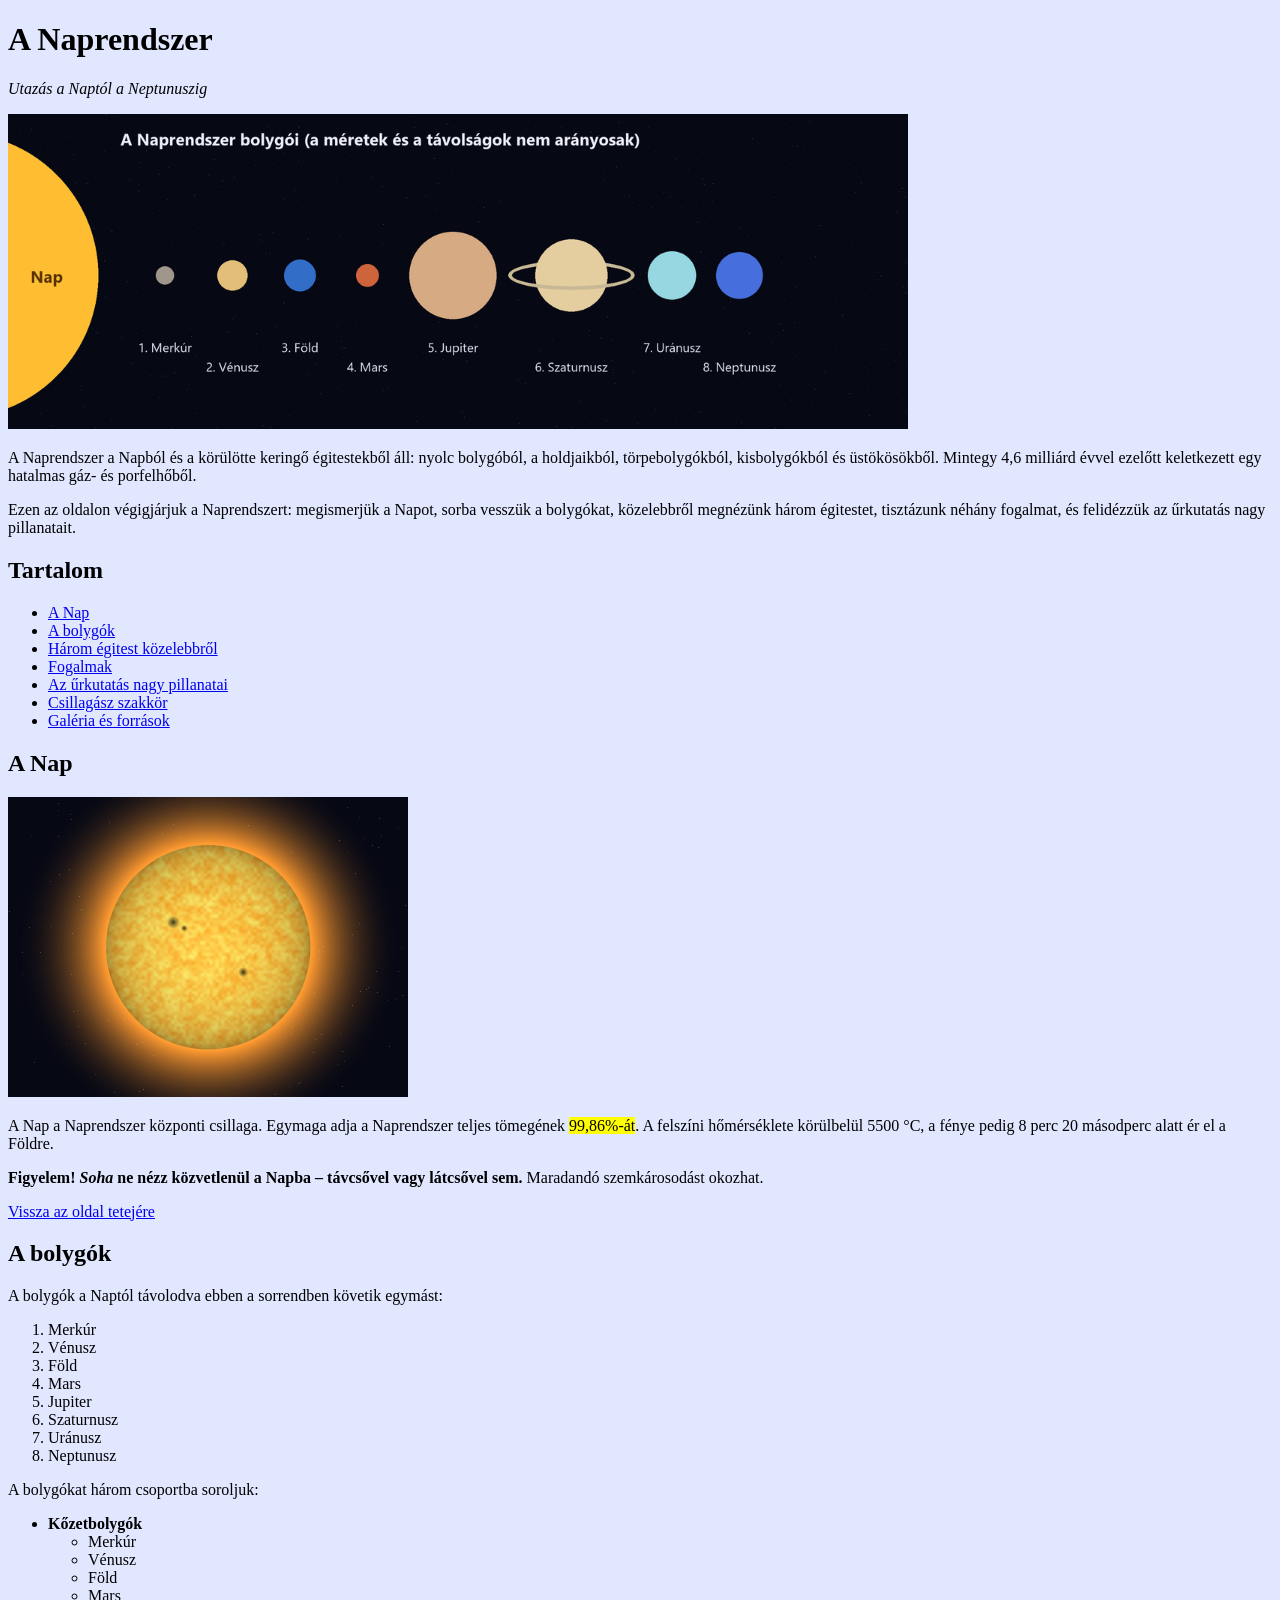
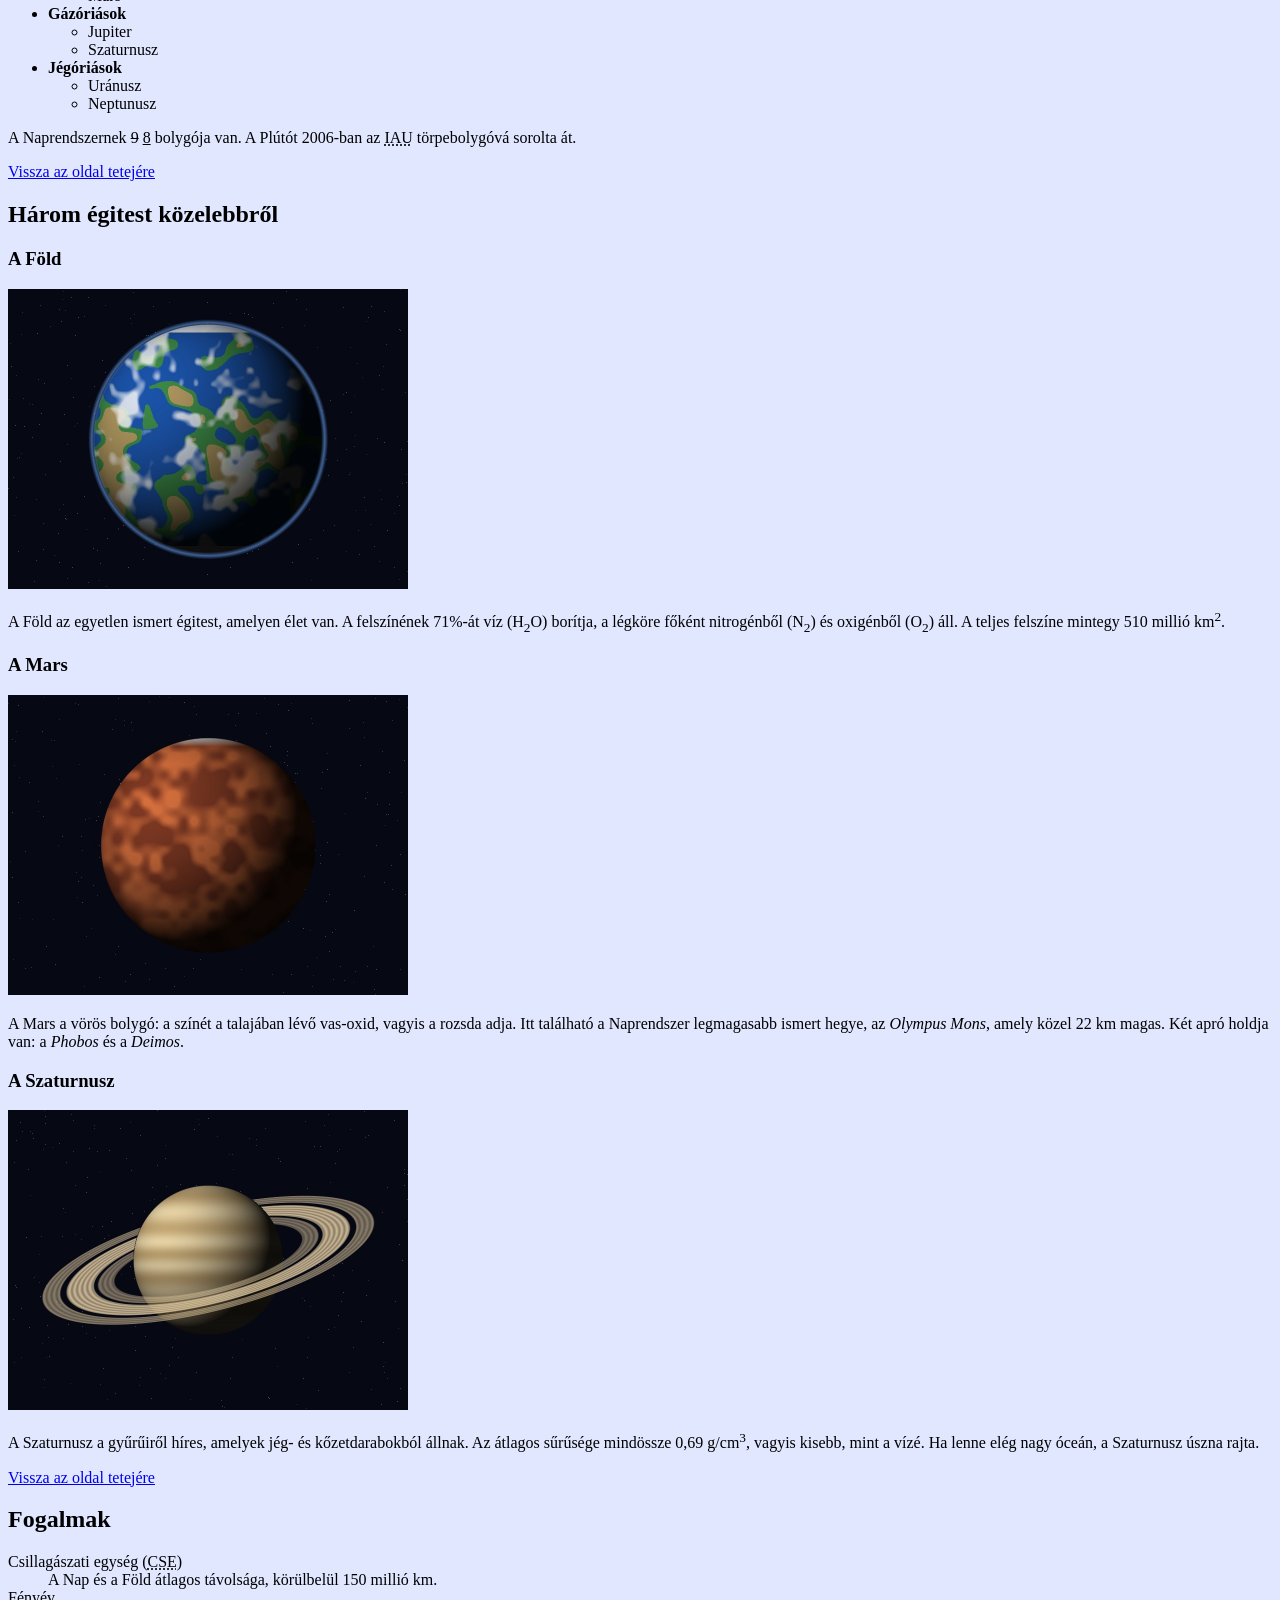
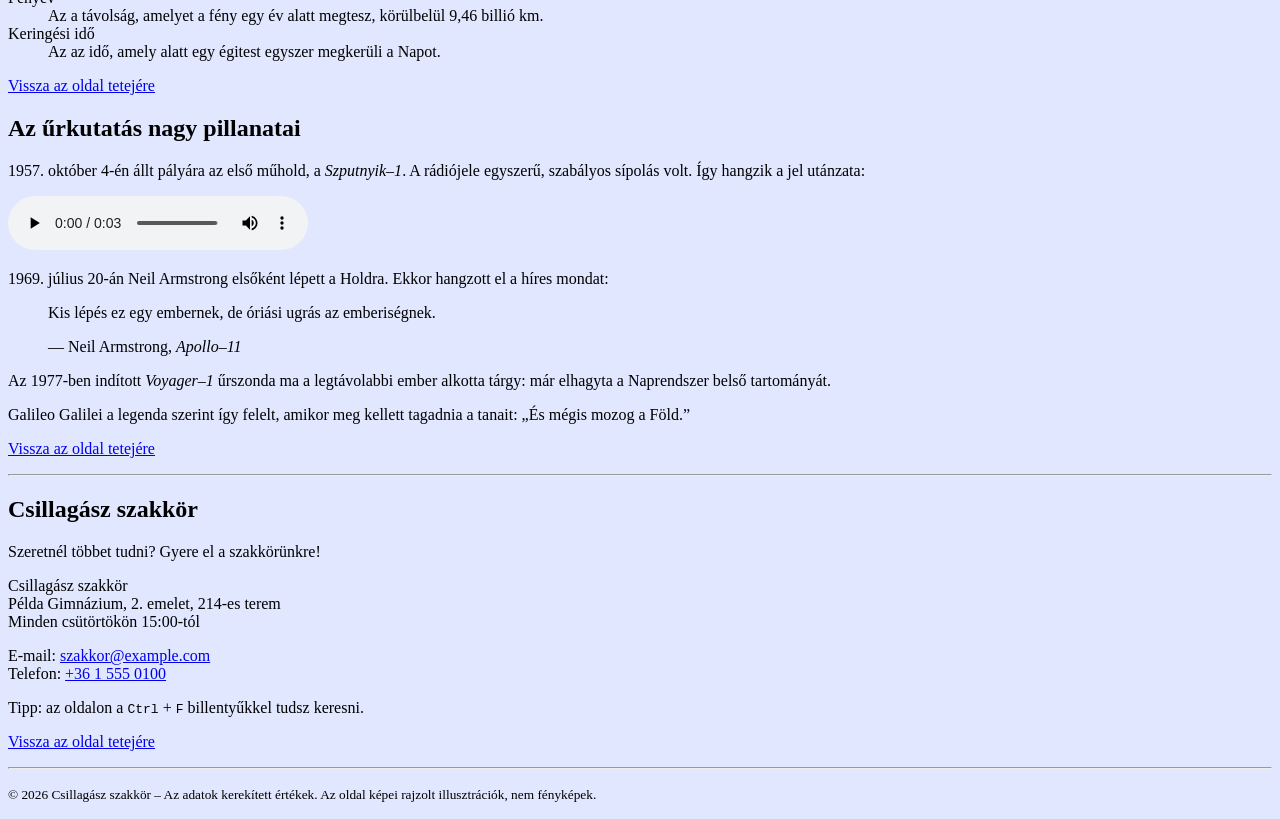
<file: naprendszer/index.html>
<!DOCTYPE html>
<html lang="hu">
<head>
  <meta charset="UTF-8">
  <title>A Naprendszer – utazás a Naptól a Neptunuszig</title>
  <link rel="stylesheet" href="assets/css/stilus.css">
</head>
<body>

  <!-- ============ Az oldal címe és bevezető ============ -->
  <h1 id="teteje">A Naprendszer</h1>

  <p><i>Utazás a Naptól a Neptunuszig</i></p>

  <img src="assets/img/naprendszer.png"
       alt="Ábra: a Nap és a nyolc bolygó sorban, a Merkúrtól a Neptunuszig"
       width="900" height="315">

  <p>
    A Naprendszer a Napból és a körülötte keringő égitestekből áll: nyolc bolygóból,
    a holdjaikból, törpebolygókból, kisbolygókból és üstökösökből. Mintegy 4,6&nbsp;milliárd
    évvel ezelőtt keletkezett egy hatalmas gáz- és porfelhőből.
  </p>

  <p>
    Ezen az oldalon végigjárjuk a Naprendszert: megismerjük a Napot, sorba vesszük a
    bolygókat, közelebbről megnézünk három égitestet, tisztázunk néhány fogalmat, és
    felidézzük az űrkutatás nagy pillanatait.
  </p>

  <!-- ============ Tartalomjegyzék ============ -->
  <h2>Tartalom</h2>

  <ul>
    <li><a href="#nap">A Nap</a></li>
    <li><a href="#bolygok">A bolygók</a></li>
    <li><a href="#egitestek">Három égitest közelebbről</a></li>
    <li><a href="#fogalmak">Fogalmak</a></li>
    <li><a href="#urkutatas">Az űrkutatás nagy pillanatai</a></li>
    <li><a href="#szakkor">Csillagász szakkör</a></li>
    <li><a href="assets/pages/galeria.html">Galéria és források</a></li>
  </ul>

  <!-- ============ 1. A Nap ============ -->
  <h2 id="nap">A Nap</h2>

  <img src="assets/img/nap.jpg" alt="A Nap izzó, sárgásnarancs korongja, a felszínén sötét foltokkal"
       width="400" height="300">

  <p>
    A Nap a Naprendszer központi csillaga. Egymaga adja a Naprendszer teljes tömegének
    <mark>99,86%-át</mark>. A felszíni hőmérséklete körülbelül 5500&nbsp;°C, a fénye
    pedig 8 perc 20 másodperc alatt ér el a Földre.
  </p>

  <p>
    <strong>Figyelem! <em>Soha</em> ne nézz közvetlenül a Napba – távcsővel vagy
    látcsővel sem.</strong> Maradandó szemkárosodást okozhat.
  </p>

  <p><a href="#teteje">Vissza az oldal tetejére</a></p>

  <!-- ============ 2. A bolygók ============ -->
  <h2 id="bolygok">A bolygók</h2>

  <p>A bolygók a Naptól távolodva ebben a sorrendben követik egymást:</p>

  <ol>
    <li>Merkúr</li>
    <li>Vénusz</li>
    <li>Föld</li>
    <li>Mars</li>
    <li>Jupiter</li>
    <li>Szaturnusz</li>
    <li>Uránusz</li>
    <li>Neptunusz</li>
  </ol>

  <p>A bolygókat három csoportba soroljuk:</p>

  <ul>
    <li><b>Kőzetbolygók</b>
      <ul>
        <li>Merkúr</li>
        <li>Vénusz</li>
        <li>Föld</li>
        <li>Mars</li>
      </ul>
    </li>
    <li><b>Gázóriások</b>
      <ul>
        <li>Jupiter</li>
        <li>Szaturnusz</li>
      </ul>
    </li>
    <li><b>Jégóriások</b>
      <ul>
        <li>Uránusz</li>
        <li>Neptunusz</li>
      </ul>
    </li>
  </ul>

  <p>
    A Naprendszernek <del>9</del> <ins>8</ins> bolygója van. A Plútót 2006-ban az
    <abbr title="International Astronomical Union">IAU</abbr> törpebolygóvá sorolta át.
  </p>

  <p><a href="#teteje">Vissza az oldal tetejére</a></p>

  <!-- ============ 3. Három égitest közelebbről ============ -->
  <h2 id="egitestek">Három égitest közelebbről</h2>

  <h3>A Föld</h3>

  <img src="assets/img/fold.jpg" alt="A Föld kék óceánokkal és fehér felhőkkel, az űrből nézve"
       width="400" height="300">

  <p>
    A Föld az egyetlen ismert égitest, amelyen élet van. A felszínének 71%-át víz
    (H<sub>2</sub>O) borítja, a légköre főként nitrogénből (N<sub>2</sub>) és
    oxigénből (O<sub>2</sub>) áll. A teljes felszíne mintegy 510&nbsp;millió&nbsp;km<sup>2</sup>.
  </p>

  <h3>A Mars</h3>

  <img src="assets/img/mars.jpg" alt="A Mars vörös, kráterekkel borított korongja"
       width="400" height="300">

  <p>
    A Mars a vörös bolygó: a színét a talajában lévő vas-oxid, vagyis a rozsda adja.
    Itt található a Naprendszer legmagasabb ismert hegye, az <i>Olympus Mons</i>,
    amely közel 22&nbsp;km magas. Két apró holdja van: a <i>Phobos</i> és a <i>Deimos</i>.
  </p>

  <h3>A Szaturnusz</h3>

  <img src="assets/img/szaturnusz.jpg" alt="A Szaturnusz sárgás gömbje a körülötte húzódó gyűrűkkel"
       width="400" height="300">

  <p>
    A Szaturnusz a gyűrűiről híres, amelyek jég- és kőzetdarabokból állnak. Az átlagos
    sűrűsége mindössze 0,69&nbsp;g/cm<sup>3</sup>, vagyis kisebb, mint a vízé. Ha lenne
    elég nagy óceán, a Szaturnusz úszna rajta.
  </p>

  <p><a href="#teteje">Vissza az oldal tetejére</a></p>

  <!-- ============ 4. Fogalmak ============ -->
  <h2 id="fogalmak">Fogalmak</h2>

  <dl>
    <dt>Csillagászati egység (<abbr title="csillagászati egység">CSE</abbr>)</dt>
    <dd>A Nap és a Föld átlagos távolsága, körülbelül 150&nbsp;millió&nbsp;km.</dd>

    <dt>Fényév</dt>
    <dd>Az a távolság, amelyet a fény egy év alatt megtesz, körülbelül 9,46&nbsp;billió&nbsp;km.</dd>

    <dt>Keringési idő</dt>
    <dd>Az az idő, amely alatt egy égitest egyszer megkerüli a Napot.</dd>
  </dl>

  <p><a href="#teteje">Vissza az oldal tetejére</a></p>

  <!-- ============ 5. Az űrkutatás nagy pillanatai ============ -->
  <h2 id="urkutatas">Az űrkutatás nagy pillanatai</h2>

  <p>
    1957. október 4-én állt pályára az első műhold, a <i>Szputnyik–1</i>. A rádiójele
    egyszerű, szabályos sípolás volt. Így hangzik a jel utánzata:
  </p>

  <audio src="assets/sound/szputnyik.wav" controls></audio>

  <p>
    1969. július 20-án Neil Armstrong elsőként lépett a Holdra. Ekkor hangzott el a
    híres mondat:
  </p>

  <blockquote>
    <p>Kis lépés ez egy embernek, de óriási ugrás az emberiségnek.</p>
    <p>— Neil Armstrong, <cite>Apollo–11</cite></p>
  </blockquote>

  <p>
    Az 1977-ben indított <i>Voyager–1</i> űrszonda ma a legtávolabbi ember alkotta
    tárgy: már elhagyta a Naprendszer belső tartományát.
  </p>

  <p>
    Galileo Galilei a legenda szerint így felelt, amikor meg kellett tagadnia a tanait:
    <q>És mégis mozog a Föld.</q>
  </p>

  <p><a href="#teteje">Vissza az oldal tetejére</a></p>

  <hr>

  <!-- ============ 6. Csillagász szakkör ============ -->
  <h2 id="szakkor">Csillagász szakkör</h2>

  <p>Szeretnél többet tudni? Gyere el a szakkörünkre!</p>

  <p>
    Csillagász szakkör<br>
    Példa Gimnázium, 2. emelet, 214-es terem<br>
    Minden csütörtökön 15:00-tól
  </p>

  <p>
    E-mail: <a href="mailto:szakkor@example.com">szakkor@example.com</a><br>
    Telefon: <a href="tel:+3615550100">+36&nbsp;1&nbsp;555&nbsp;0100</a>
  </p>

  <p>Tipp: az oldalon a <kbd>Ctrl</kbd> + <kbd>F</kbd> billentyűkkel tudsz keresni.</p>

  <p><a href="#teteje">Vissza az oldal tetejére</a></p>

  <!-- ============ Lábléc ============ -->
  <hr>

  <p><small>&copy; 2026 Csillagász szakkör – Az adatok kerekített értékek. Az oldal képei rajzolt illusztrációk, nem fényképek.</small></p>

</body>
</html>
</file>
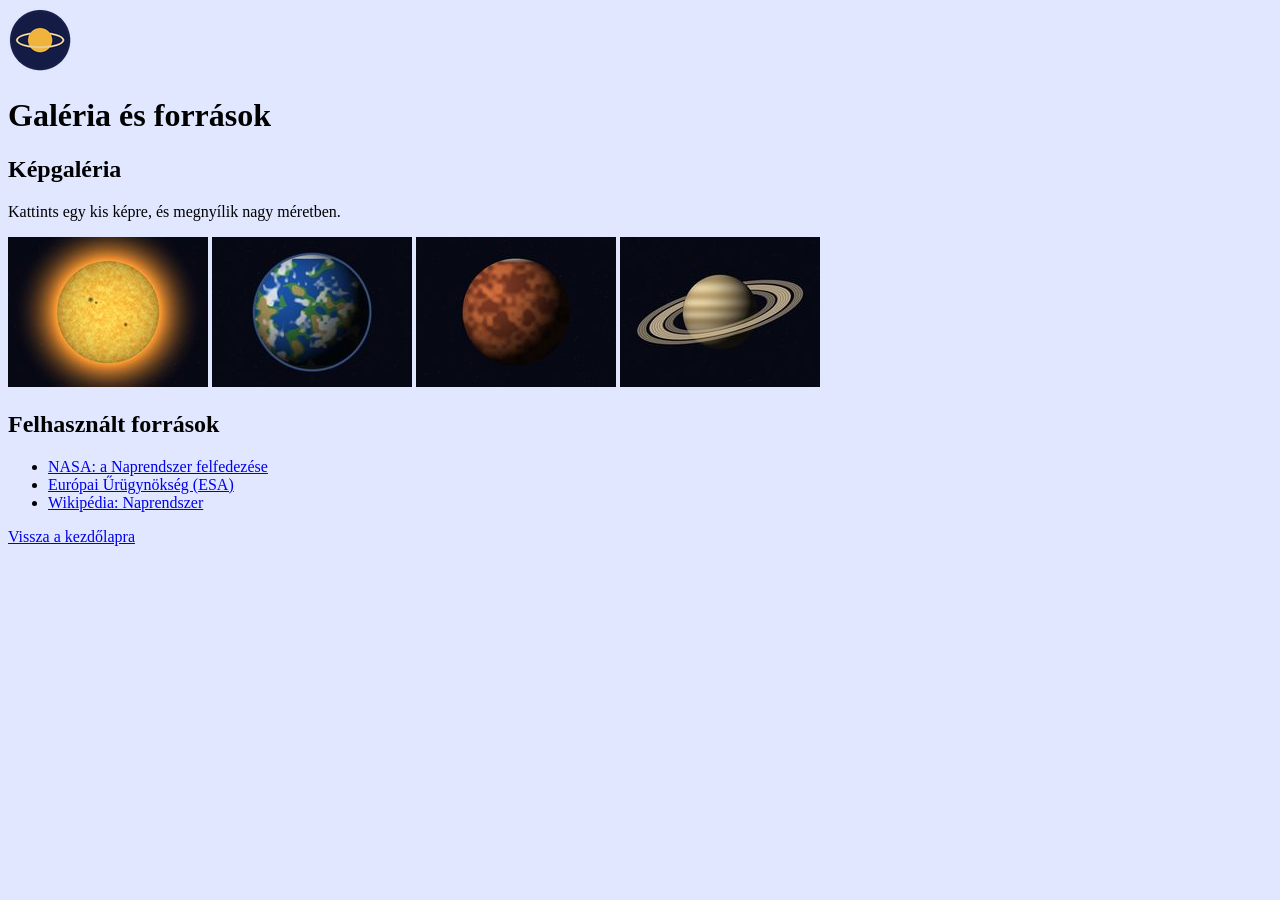
<file: naprendszer/assets/pages/galeria.html>
<!DOCTYPE html>
<html lang="hu">
<head>
  <meta charset="UTF-8">
  <title>Galéria és források – A Naprendszer</title>
  <link rel="stylesheet" href="../css/stilus.css">
</head>
<body>

  <!-- ============ Fejléc: ikon a kezdőlapra ============ -->
  <a href="../../index.html"><img src="../img/ikon.png" alt="Vissza a kezdőlapra" width="64" height="64"></a>

  <h1>Galéria és források</h1>

  <!-- ============ Képgaléria ============ -->
  <h2>Képgaléria</h2>

  <p>Kattints egy kis képre, és megnyílik nagy méretben.</p>

  <p>
    <a href="../img/nap.jpg"><img src="../img/nap-kicsi.jpg"
        alt="A Nap – nagy kép megnyitása" width="200" height="150"></a>
    <a href="../img/fold.jpg"><img src="../img/fold-kicsi.jpg"
        alt="A Föld – nagy kép megnyitása" width="200" height="150"></a>
    <a href="../img/mars.jpg"><img src="../img/mars-kicsi.jpg"
        alt="A Mars – nagy kép megnyitása" width="200" height="150"></a>
    <a href="../img/szaturnusz.jpg"><img src="../img/szaturnusz-kicsi.jpg"
        alt="A Szaturnusz – nagy kép megnyitása" width="200" height="150"></a>
  </p>

  <!-- ============ Felhasznált források ============ -->
  <h2>Felhasznált források</h2>

  <ul>
    <li>
      <a href="https://science.nasa.gov/solar-system/" target="_blank" rel="noopener">
        NASA: a Naprendszer felfedezése
      </a>
    </li>
    <li>
      <a href="https://www.esa.int" target="_blank" rel="noopener">
        Európai Űrügynökség (ESA)
      </a>
    </li>
    <li>
      <a href="https://hu.wikipedia.org/wiki/Naprendszer" target="_blank" rel="noopener">
        Wikipédia: Naprendszer
      </a>
    </li>
  </ul>

  <p><a href="../../index.html">Vissza a kezdőlapra</a></p>

</body>
</html>
</file>
<file: naprendszer/assets/css/stilus.css>
body {
  background-color: #e0e7ff;
}
</file>
